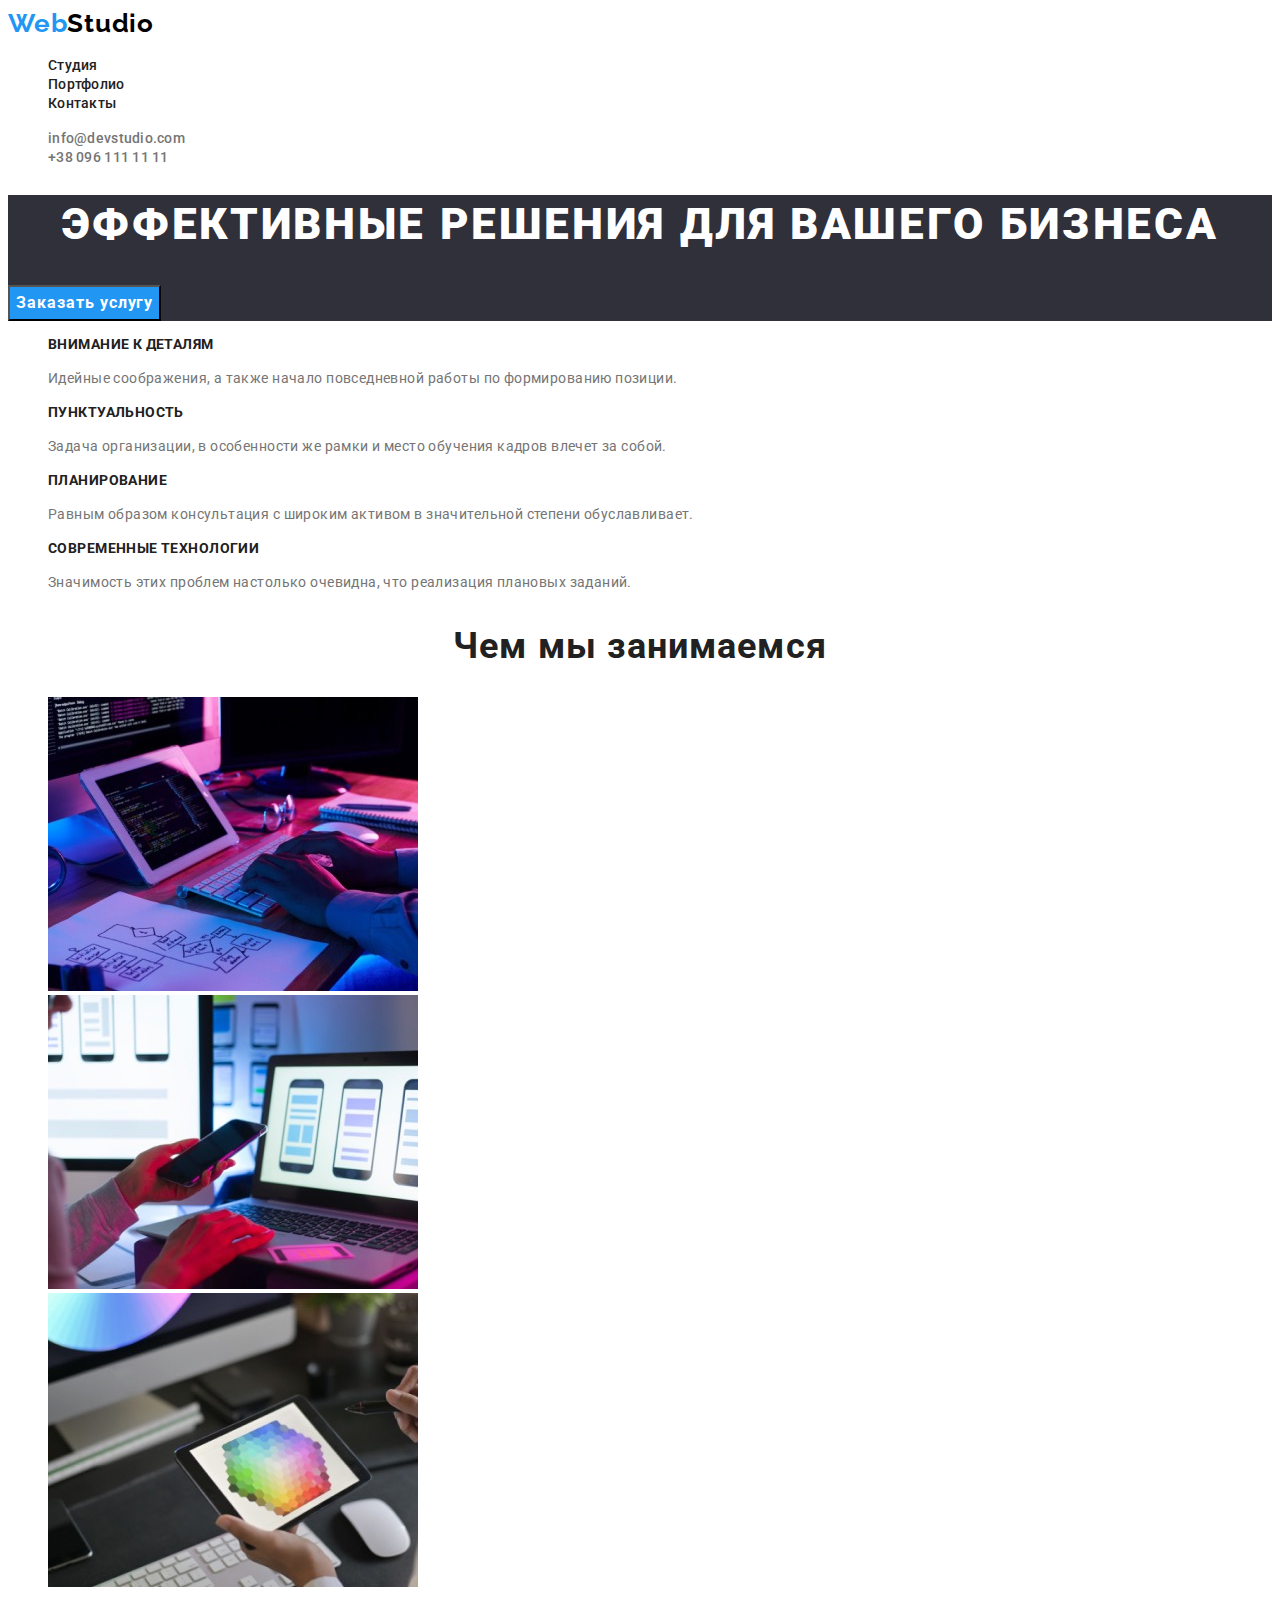
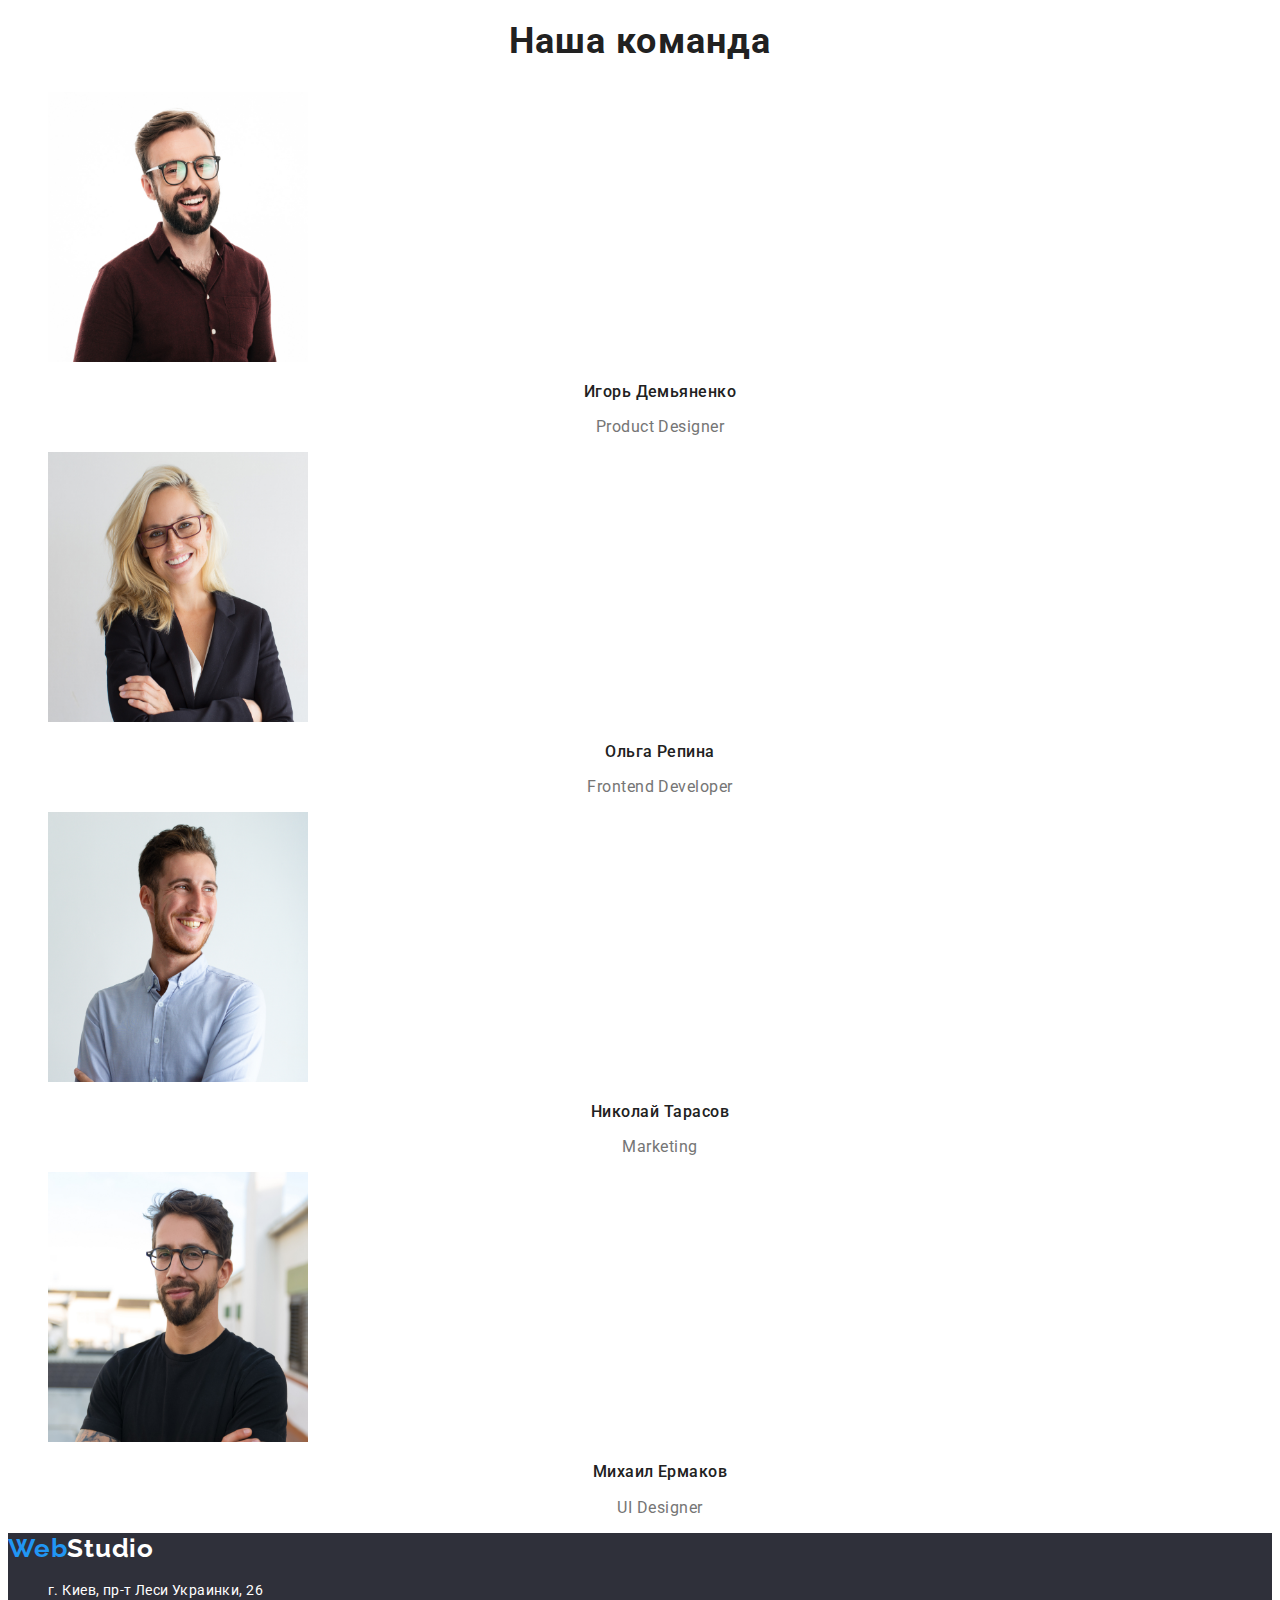
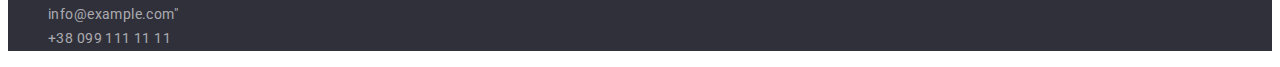
<file: index.html>
<!DOCTYPE html>
<html lang="ru">
<head>
    <meta charset="UTF-8">
    <meta http-equiv="X-UA-Compatible" content="IE=edge">
    <meta name="viewport" content="width=device-width, initial-scale=1.0">
    <title>Webstudio</title>
    <link rel="preconnect" href="https://fonts.googleapis.com"> 
<link rel="preconnect" href="https://fonts.gstatic.com" crossorigin> 
<link href="https://fonts.googleapis.com/css2?family=Raleway:wght@700&family=Roboto:wght@400;500;700;900&display=swap" rel="stylesheet">
<link rel="stylesheet" href="./css/style.css">
</head>
<body>
    <header class="header">
       <a class="header-logo" href="">
        Web<span class="logoColor">Studio</span>
    </a>
        <nav class="header-nav">
        <ul class="header-menu-list">
            <li class="header-menu-item"> <a href="" class="header-link">Студия</a></li>
            <li class="header--menu-item"> <a href="./portfolio.html" class="header-link">Портфолио</a></li>
            <li class="header-menu-item"> <a href="" class="header-link">Контакты</a></li>
        </ul>
    </nav>
    <ul class="header-contact-list">
        <li class="header-contact-item"><a href="mailto:info@devstudio.com" class="header-mail">info@devstudio.com</a></li>
        <li class="header-contact-item"><a href="tel:+380961111111" class="header-tel">+38 096 111 11 11</a></li>
    </ul>
    </header>
    <main>
        <section class="hero">
            <h1 class="hero-title">Эффективные решения для вашего бизнеса</h1>
            <button type="button" class="hero-btn">Заказать услугу</button>
        </section>
        <section class="benefits">
            <ul class="benefits-list">
                <li class="benefits-item">
                   <h3 class="benefits-title">Внимание к деталям</h3>
                   <p class="benefits-after-title">Идейные соображения, а также начало повседневной 
                    работы по формированию позиции.</p>
                </li>
                <li class="benefits-item">
                   <h3 class="benefits-title">Пунктуальность</h3> 
                   <p class="benefits-after-title">Задача организации, в особенности же рамки и место 
                    обучения кадров влечет за собой.</p>
                </li>
                <li class="benefits-item">
                   <h3 class="benefits-title">Планирование</h3>
                   <p class="benefits-after-title">Равным образом консультация с широким активом в 
                    значительной степени обуславливает.</p>
                </li>
                <li class="benefits-item"> 
                   <h3 class="benefits-title">Современные технологии</h3>
                   <p class="benefits-after-title">Значимость этих проблем настолько очевидна, что 
                    реализация плановых заданий.</p>
                </li>
            </ul>
        </section>
        <section class="about">
            <h2 class="about-title">Чем мы занимаемся</h2>
            <ul class="about-list">
                <li><img src="./img/image1.jpg" alt="компьютер1"></li>
                <li><img src="./img/image2.jpg" alt="компьютер2"></li>
                <li><img src="./img/image3.jpg" alt="компьютер3"></li>
            </ul>
        </section>
        <section class="team">
            <h2 class="team-title">Наша команда</h2>
            <ul class="team-list">
                <li><img src="./img/img.jpg" width="260" height="270" alt="сотрудник1">
                    <h3 class="team-list-name">Игорь Демьяненко</h3>
                    <p class="team-list-item">Product Designer</p></li>
                <li>  <img src="./img/img-2.jpg" width="260" height="270" alt="сотрудник2">
                    <h3 class="team-list-name">Ольга Репина</h3>
                    <p class="team-list-item">Frontend Developer</p></li>
                <li><img src="./img/img-3.jpg" width="260" height="270" alt="сотрудник3">
                    <h3 class="team-list-name">Николай Тарасов</h3>
                    <p class="team-list-item">Marketing</p></li>
                <li> <img src="./img/img-4.jpg" width="260" height="270" alt="сотрудник4">
                    <h3 class="team-list-name">Михаил Ермаков</h3>
                    <p class="team-list-item">UI Designer</p></li>
            </ul>
        </section>
    </main>
    <footer class="end">
        <a class="header-logo" href="">
            Web<span class="footer-logoColor">Studio</span>
        </a>
        <address class="contacts-address"> 
            <ul class="contacts-address-list">
        <li class="contacts-address-item"> <a href="" class="contacts-address-map">г. Киев, пр-т Леси Украинки, 26</a></li> 
        <li class="contacts-address-item"> <a href="mailto:info@example.com" class="contacts-address-mail">info@example.com"</a></li>
        <li class="contacts-address-item"> <a href="tel:+380991111111" class="contacts-address-tel">+38 099 111 11 11</a></li>
            </ul>
    </address>
    </footer>
</body>
</html>
</file>
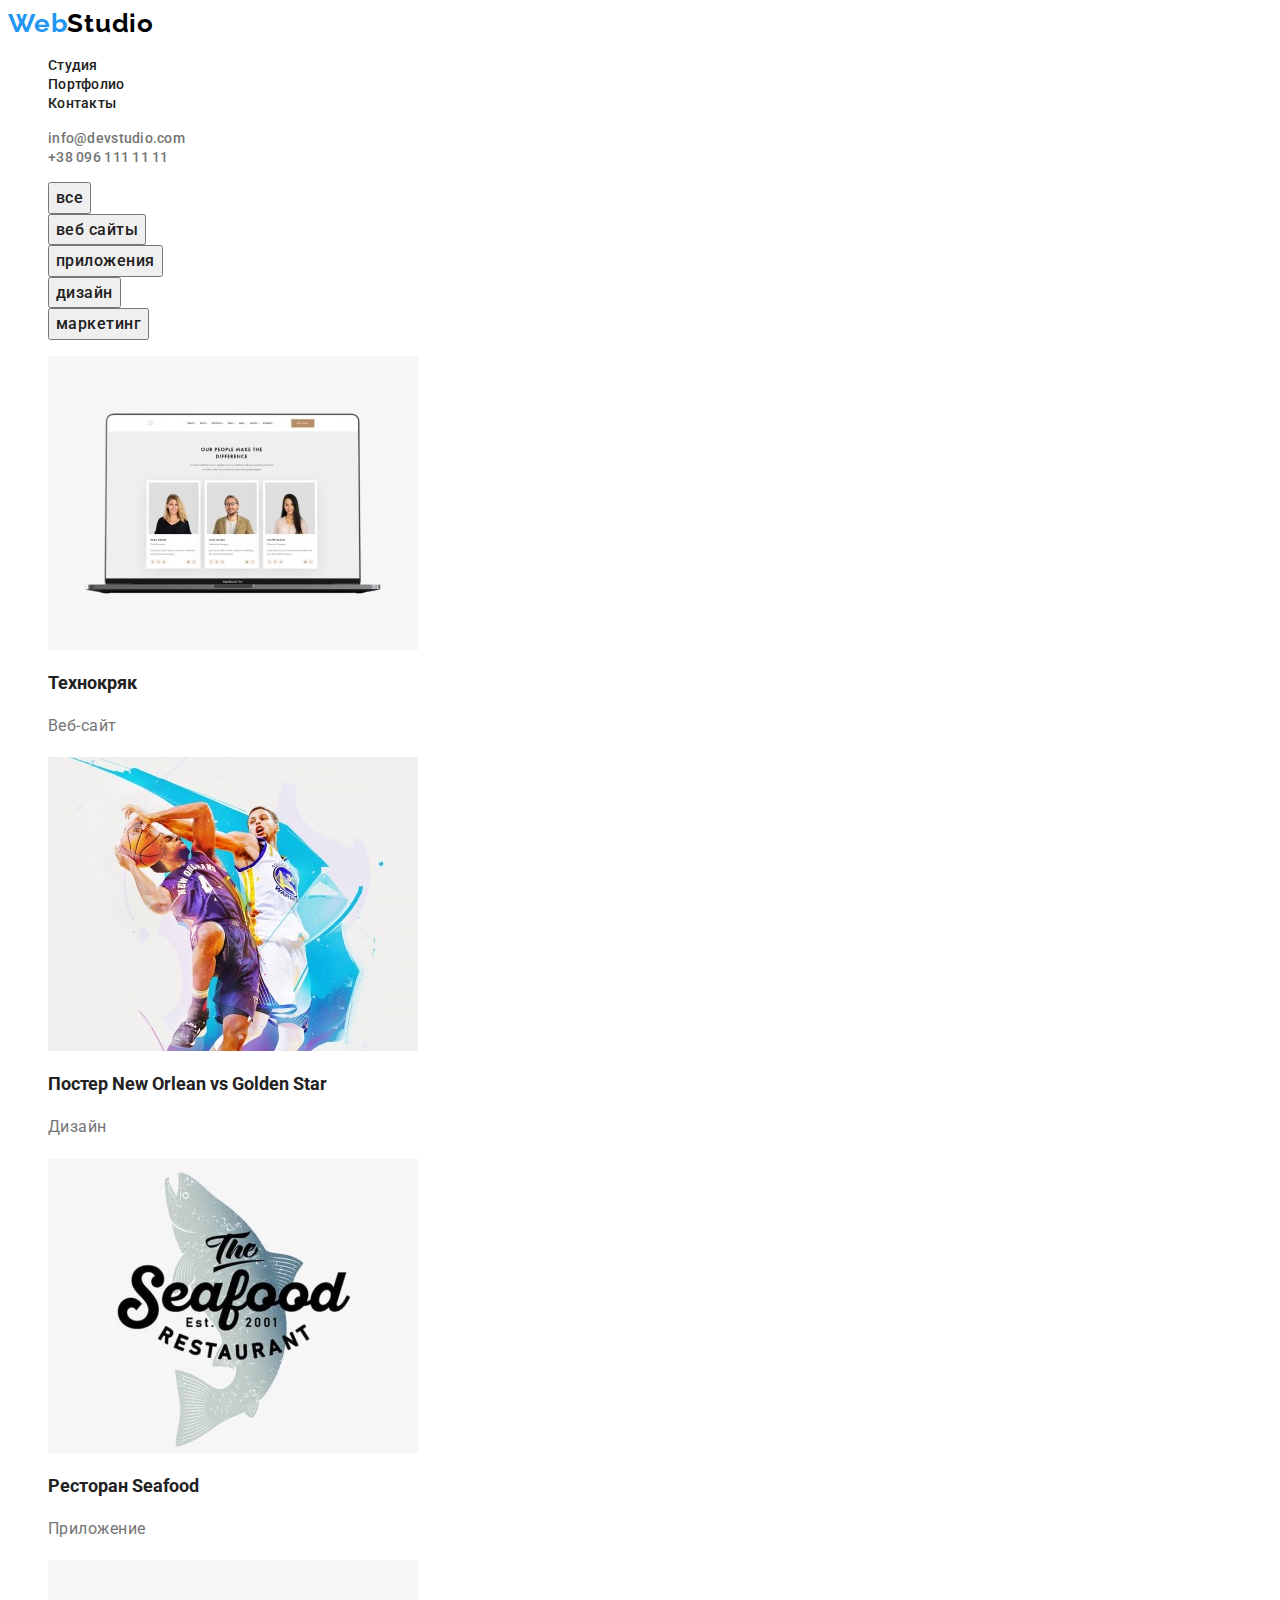
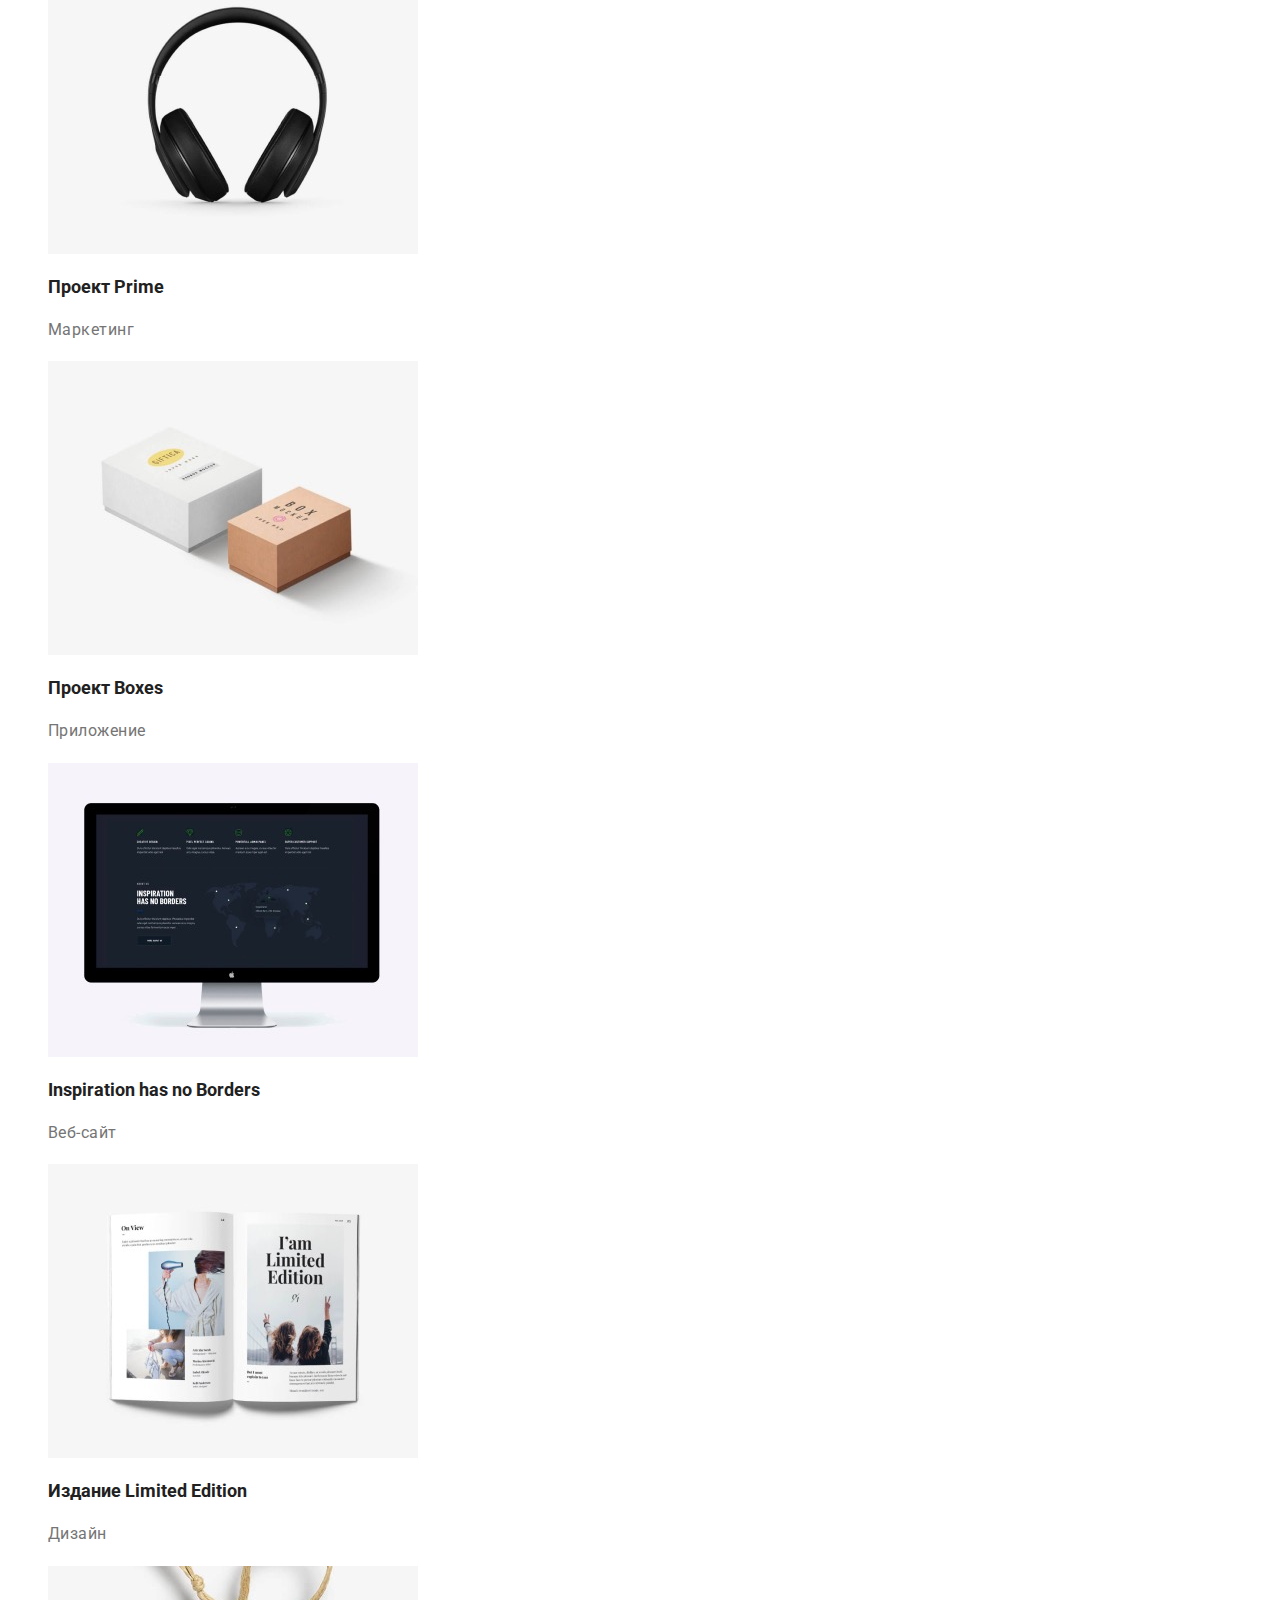
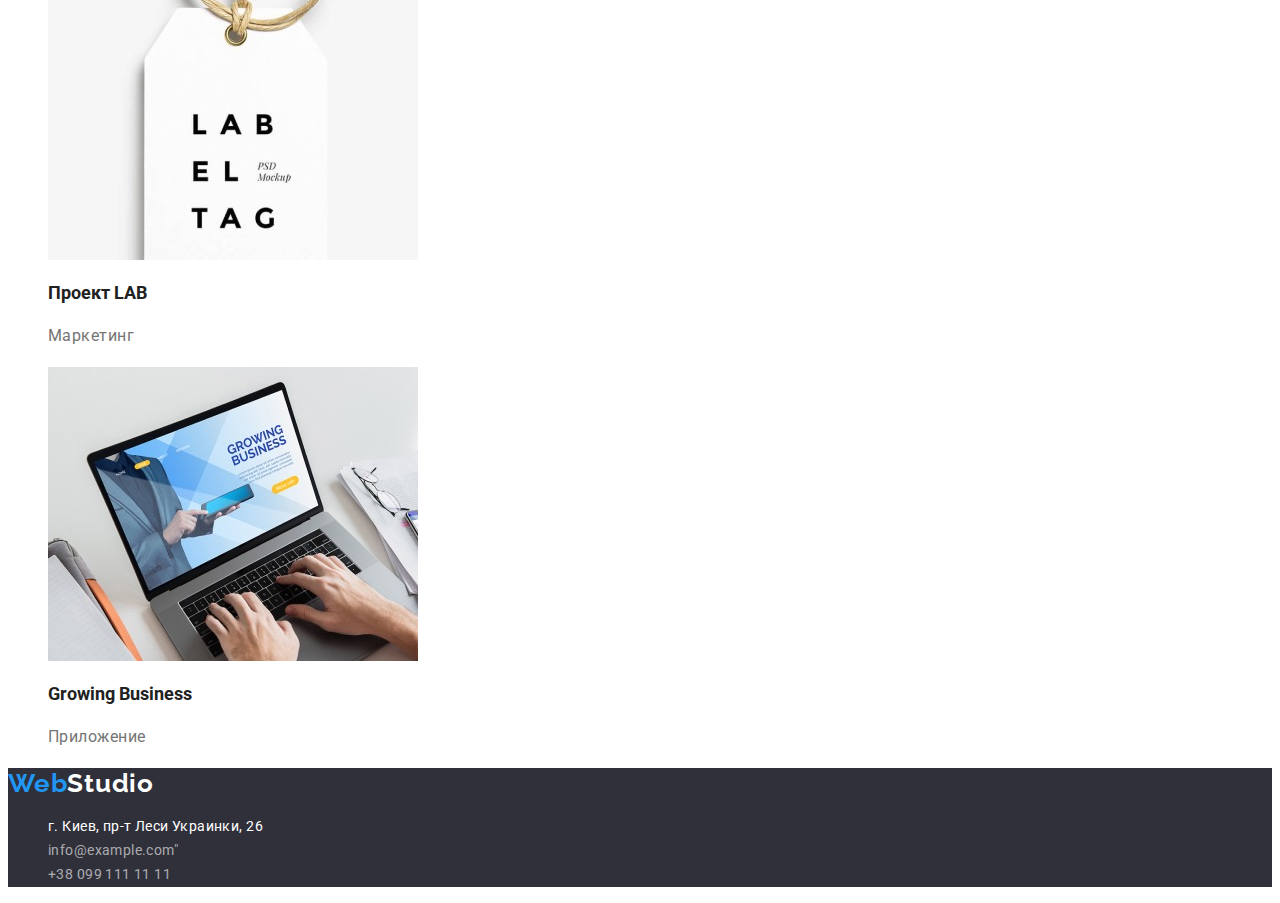
<file: portfolio.html>
<!DOCTYPE html>
<html lang="ru">
<head>
    <meta charset="UTF-8">
    <meta http-equiv="X-UA-Compatible" content="IE=edge">
    <meta name="viewport" content="width=device-width, initial-scale=1.0">
    <title>Webstudio</title>
    <link rel="preconnect" href="https://fonts.googleapis.com"> 
<link rel="preconnect" href="https://fonts.gstatic.com" crossorigin> 
<link href="https://fonts.googleapis.com/css2?family=Raleway:wght@700&family=Roboto:wght@400;500;700;900&display=swap" rel="stylesheet">
<link rel="stylesheet" href="./css/style.css">
</head>
<body>
    <header class="header">
        <a class="header-logo" href="">
            Web<span class="logoColor">Studio</span>
        </a>
        <nav class="header-nav">
        <ul class="header-menu-list">
            <li class="header-menu-item"> <a href="./index.html" class="header-link">Студия</a></li>
            <li class="header--menu-item"> <a href="" class="header-link">Портфолио</a></li>
            <li class="header-menu-item"> <a href="" class="header-link">Контакты</a></li>
        </ul>
    </nav>
    <ul class="header-contact-list">
        <li class="header-contact-item"><a href="mailto:info@devstudio.com" class="header-mail">info@devstudio.com</a></li>
        <li class="header-contact-item"><a href="tel:+380961111111" class="header-tel">+38 096 111 11 11</a></li>
    </ul>
    </header>
    <main>
        <section class="album">
        <ul class="album-list">
            <li class="album-btn"><button type="button" class="btn">все</button></li>
            <li class="album-btn"><button type="button" class="btn">веб сайты</button></li>
            <li class="album-btn"><button type="button" class="btn">приложения</button></li>
            <li class="album-btn"><button type="button" class="btn">дизайн</button></li>
            <li class="album-btn"><button type="button" class="btn">маркетинг</button></li>
        </ul>
        <ul class="album-foto-list">
            <li class="album-foto-item"><img src="./img/imgp9.jpg" width="370" height="294" alt="macbook">
                <h3 class="album-foto-name">Технокряк</h3>
                <p class="album-foto-element">Веб-сайт</p>
            </li>
            <li class="album-foto-item"><img src="./img/imgp1.jpg" width="370" height="294" alt="sport">
                <h3 class="album-foto-name">Постер New Orlean vs Golden Star</h3>
                <p class="album-foto-element">Дизайн</p>
            </li>
            <li class="album-foto-item"><img src="./img/imgp2.jpg" width="370" height="294" alt="seafood">
                <h3 class="album-foto-name">Ресторан Seafood</h3>
                <p class="album-foto-element">Приложение</p>
            </li>
            <li class="album-foto-item"><img src="./img/imgp3.jpg" width="370" height="294" alt="headphones">
                <h3 class="album-foto-name">Проект Prime</h3>
                <p class="album-foto-element">Маркетинг</p>
            </li>
            <li class="album-foto-item"><img src="./img/imgp4.jpg" width="370" height="294" alt="box">
                <h3 class="album-foto-name">Проект Boxes</h3>
                <p class="album-foto-element">Приложение</p>
            </li>
            <li class="album-foto-item"><img src="./img/imgp5.jpg" width="370" height="294" alt="computer">
                <h3 class="album-foto-name">Inspiration has no Borders</h3>
                <p class="album-foto-element">Веб-сайт</p>
            </li>
            <li class="album-foto-item"><img src="./img/imgp6.jpg" width="370" height="294" alt="book">
                <h3 class="album-foto-name">Издание Limited Edition</h3>
                <p class="album-foto-element">Дизайн</p>
            </li>
            <li class="album-foto-item"><img src="./img/imgp7.jpg" width="370" height="294" alt="tag">
                <h3 class="album-foto-name">Проект LAB</h3>
                <p class="album-foto-element">Маркетинг</p>
            </li>
            <li class="album-foto-item"><img src="./img/imgp8.jpg" width="370" height="294" alt="macbook2">
                <h3 class="album-foto-name">Growing Business</h3>
                <p class="album-foto-element">Приложение</p>
            </li>
        </ul>
    </section>
    </main>
    <footer class="end">
        <a class="header-logo" href="">
            Web<span class="footer-logoColor">Studio</span>
        </a>
        <address class="contacts-address"> 
            <ul class="contacts-address-list">
        <li class="contacts-address-item"> <a href="" class="contacts-address-map">г. Киев, пр-т Леси Украинки, 26</a></li> 
        <li class="contacts-address-item"> <a href="mailto:info@example.com" class="contacts-address-mail">info@example.com"</a></li>
        <li class="contacts-address-item"> <a href="tel:+380991111111" class="contacts-address-tel">+38 099 111 11 11</a></li>
            </ul>
    </address>
    </footer>
</body>
</html>
</file>
<file: css/style.css>
:root {
  --first--title-color: #212121;
  --second--title-color: #FFFFFF;
  --first--btn-color: #212121;
  --second--btn-color: #FFFFFF;
}

body {
    font-family: 'Roboto', sans-serif;
    color: black;  
}
ul {
    list-style-type: none;
}

.list {
    list-style: none;
}

.link, .header-link {
    text-decoration: none;
}


/* ----------HEADER--------------- */

.header-logo {
    font-family: 'Raleway', sans-serif;
    font-style: normal;
    font-weight: 700;
    font-size: 26px;
    line-height: 1.19;
    letter-spacing: 0.03em;
    color: #2196F3;
    text-decoration: none;
}
.logoColor {
color: #000000
}

.header-link {
    font-weight: 500;
    font-size: 14px;
    line-height: 1.14;
    letter-spacing: 0.02em;
    color: #212121;
}

.header-link:hover, 
.header-link:focus {
    color: #2196F3;
}
.header-mail:hover, 
.header-mail:focus {
    color: #2196F3;
}
.header-tel:hover, 
.header-tel:focus {
    color: #2196F3;
}
 

.header-mail, .header-tel  {
    font-weight: 500;
    font-size: 14px;
    line-height: 1.14;
    letter-spacing: 0.02em;
    color: #757575;
    text-decoration: none;
}

/* -------------HERO-------------  */

.hero {
 background-color: #2F303A;
}
.hero-title {
    font-weight: 900;
    font-size: 44px;
    line-height: 1.36;
    text-align: center;
    letter-spacing: 0.06em;
    text-transform: uppercase;
    color: var(--second--title-color)
}
.hero-btn {
    cursor: pointer;
    font-family: inherit;
    font-style: normal;
    font-weight: 700;
    font-size: 16px;
    line-height: 1.9;
    display: flex;
    align-items: center;
    text-align: center;
    letter-spacing: 0.06em;
    background-color: #2196F3;
    color: var(--second--btn-color)
    
}


/* -----------BENEFITS-----------  */

.benefits-title {
    font-weight: 700;
    font-size: 14px;
    line-height: 1.14;
    letter-spacing: 0.03em;
    text-transform: uppercase;
    color: #212121;
}
.benefits-after-title {
    font-weight: 400;
    font-size: 14px;
    line-height: 1.71;
    letter-spacing: 0.03em;
    color: #757575;
}

/* ------------ABOUT-------------  */

.about-title {
    font-weight: 700;
    font-size: 36px;
    line-height: 1.17;
    text-align: center;
    letter-spacing: 0.03em;
    color: var(--first--title-color)
}

/* ------------TEAM--------------  */

.team-title {
    font-weight: 700;
    font-size: 36px;
    line-height: 1.17;
    text-align: center;
    letter-spacing: 0.03em;
    color: var(--first--title-color)
}
.team-list-name {
    font-weight: 500;
    font-size: 16px;
    line-height: 1.19;
    text-align: center;
    letter-spacing: 0.03em;
    color: #212121;
}
.team-list-item {
    font-weight: 400;
    font-size: 16px;
    line-height: 19px;
    text-align: center;
    letter-spacing: 0.03em;
    color: #757575;
}

/* ------------ALBUM-------------  */

.btn {
    cursor: pointer;
    font-family: inherit;
    font-style: normal;
    font-weight: 500;
    font-size: 16px;
    line-height: 1.6;
    text-align: center;
    letter-spacing: 0.03em;
    color: var(--first--btn-color)
}
.btn:hover, 
.btn:focus {
    background-color: #2196F3;
    color: #FFFFFF;
}

.album-foto-item {
}
.album-foto-name {
    font-weight: 700;
    font-size: 18px;
    line-height: 2
    letter-spacing: 0.06em;
    color: #212121;
}

.album-foto-element {
    font-weight: 400;
    font-size: 16px;
    line-height: 1.9;
    letter-spacing: 0.03em;
    color: #757575;
}   
/* ------------ADDRESS--------------  */

.end {
    background-color: #2F303A
}

.contacts-address-list {
    font-style: normal;
}
.contacts-address-map:hover {
    color: #2196F3;
}

.contacts-address-map {
    font-weight: 400;
    font-size: 14px;
    line-height: 1.7;
    letter-spacing: 0.03em;
    color: #FFFFFF;
    text-decoration: none;
    
}
.cont {
    font-weight: 400;
    font-size: 14px;
    line-height: 1.7;
    letter-spacing: 0.03em;
    color: rgba(255, 255, 255, 0.6);
}
.cont {
    font-weight: 400;
    font-size: 14px;
    line-height: 1.7;
    letter-spacing: 0.03em;
    color: rgba(255, 255, 255, 0.6);
    
}
.contacts-address-mail {
    font-weight: 400;
    font-size: 14px;
    line-height: 1.7;
    letter-spacing: 0.03em;
    color: rgba(255, 255, 255, 0.6);
    text-decoration: none;
    

}
.contacts-address-tel {
    font-weight: 400;
    font-size: 14px;
    line-height: 1.7;
    letter-spacing: 0.03em;
    color: rgba(255, 255, 255, 0.6);
    text-decoration: none;
   
}
.contacts-address-mail:hover, 
.contacts-address-mail:focus {
    color: #2196F3;
}
.contacts-address-tel:hover, 
.contacts-address-tel:focus {
    color: #2196F3;
}
.footer-logoColor {
    color: #FFFFFF;
}
</file>
